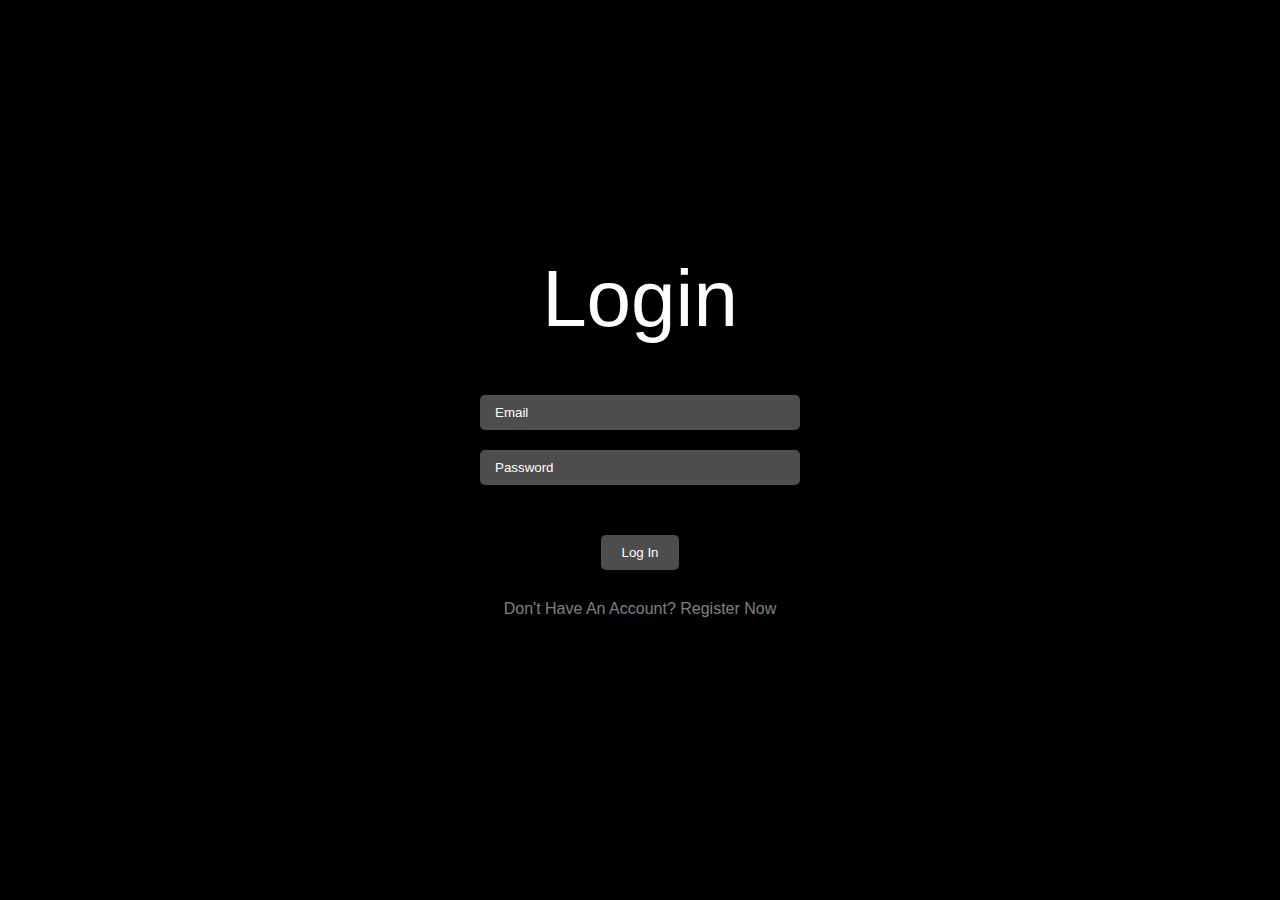
<file: index.html>
<!DOCTYPE html>
<html lang="en">
<head>
     <meta charset="utf-8">
      <meta name="viewport" content="width=device-width, initial-scale=1">
      <title>LOGIN PAGE</title>
      <link rel="stylesheet" href="loginform.css">
</head>
<body>
    <div class="alert-box">
        <p class="alert">msg</p>
    </div>
    <div class="form">
          
          <h1 class="heading">login</h1>
          <input type="email" placeholder="email" autocomplete="off" class="email" required>
          <input type="password" placeholder="password" autocomplete="off" class="password" required>
          <button class="submit-btn" type="button" onclick="alert('logged-in successfully')">log in</button>
          <a href="register.html" class="link">don't have an account? Register now </a>
    </div>
    <script src="form.js"></script>
</body>
</html>
</file>
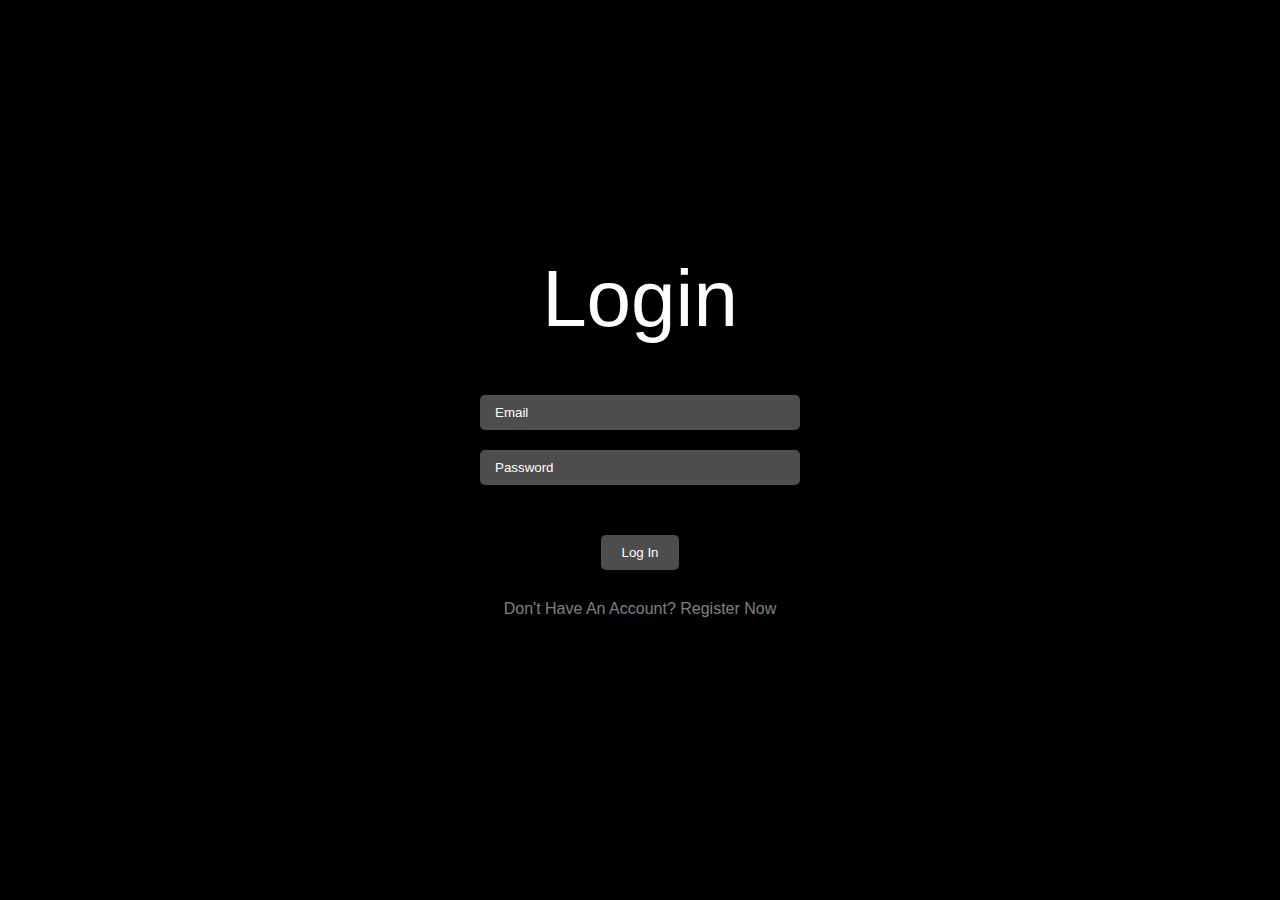
<file: loginform.html>
<!DOCTYPE html>
<html lang="en">
<head>
     <meta charset="utf-8">
      <meta name="viewport" content="width=device-width, initial-scale=1">
      <title>LOGIN PAGE</title>
      <link rel="stylesheet" href="loginform.css">
</head>
<body>
    <div class="alert-box">
        <p class="alert">msg</p>
    </div>
    <div class="form">
          
          <h1 class="heading">login</h1>
          <input type="email" placeholder="email" autocomplete="off" class="email" required>
          <input type="password" placeholder="password" autocomplete="off" class="password" required>
          <button class="submit-btn">log in</button>
          <a href="register.html" class="link">don't have an account? Register now </a>
    </div>
    <script src="form.js"></script>
</body>
</html>
</file>
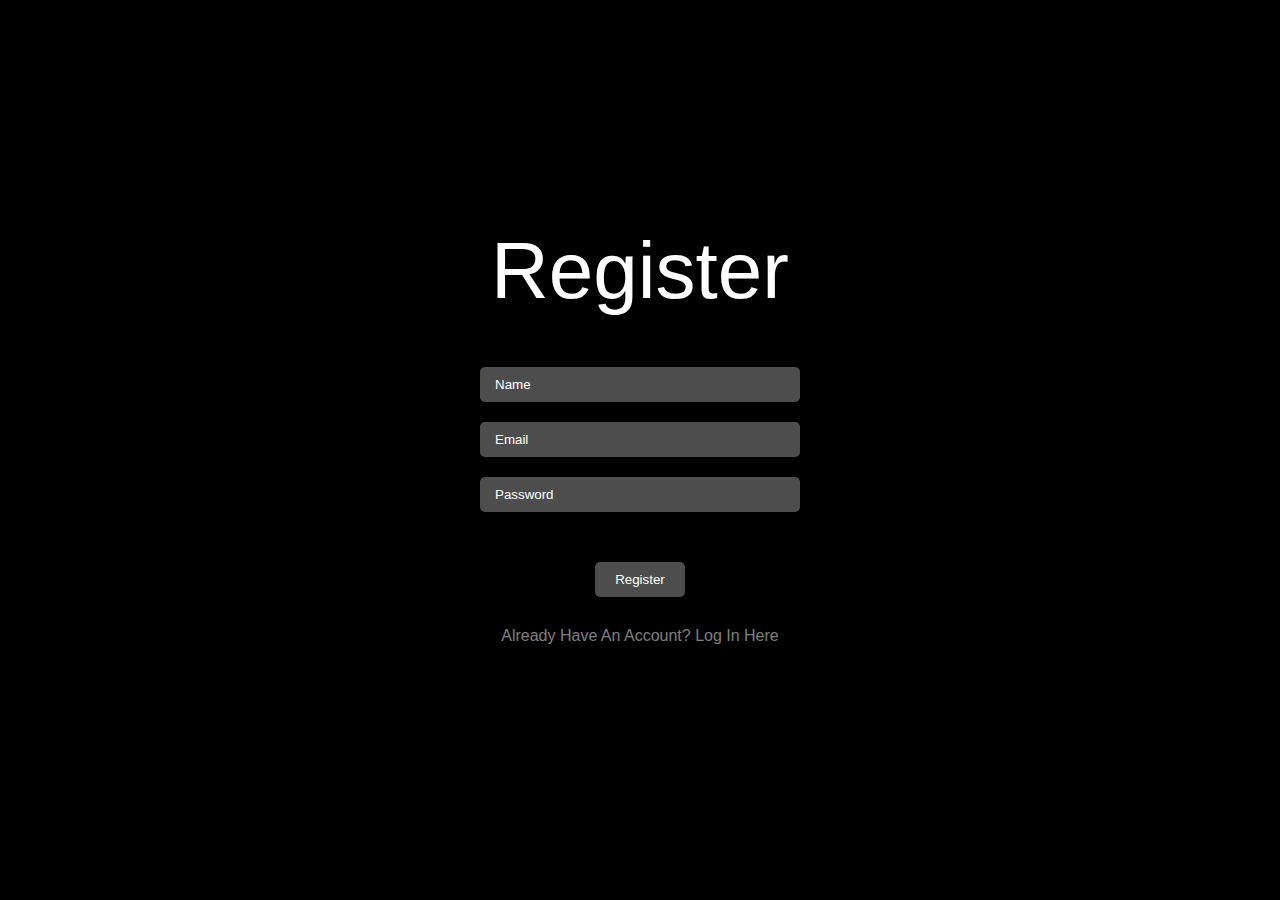
<file: register.html>
<!DOCTYPE html>
<html lang="en">
<head>
     <meta charset="utf-8">
      <meta name="viewport" content="width=device-width, initial-scale=1">
      <title>LOGIN PAGE</title>
      <link rel="stylesheet" href="loginform.css">
</head>
<body>
    <div class="alert-box">
        <p class="alert"></p>
    </div>
    <div class="form">
          
          <h1 class="heading">Register</h1>
          <input type="text" placeholder="name" autocomplete="off" class="name" required>
          <input type="email" placeholder="email" autocomplete="off" class="email" required>
          <input type="password" placeholder="password" autocomplete="off" class="password" required>
          <button class="submit-btn">register</button>
          <a href="index.html" class="link">already have an account? log in here</a>
    </div>
    <script src="form.js"></script>
</body>
</html>
</file>
<file: loginform.css>
*{
    margin:0;
    padding:0;
    box-sizing: border-box;
}
*:focus{
    outline:none;
}
body{
    position: relative;
    width: 100%;
    min-height:100vh;
    height: auto;
    display: flex;
    justify-content: center;
    align-items: center;
    background-color: black;
    background-size: cover;
    background-position: center;
    font-family:'roboto', sans-serif;
}
.form{
    width: 400px;
    height:auto;
    color:#fff;
    font-family:'roboto',sans-serif;
}
.heading{
    opacity:0;
    text-transform: capitalize;
    text-align: center;
    font-size:80px;
    font-weight:300;
    margin-bottom:50px;
}
input,
.submit-btn{
    opacity:0;
    width: 80%;
    height: 35px;
    display: block;
    margin: 20px auto;
    border-radius: 5px;
    background: rgba(255, 255, 255, 0.3);
    border: none;
    color: #fff;
    padding: 15px;
    transition:.5s;
    text-transform: capitalize;
}
input::placeholder{
    color:#fff;
}
input:focus{
    background:#fff;
    color: #000;
}
input :focus::placeholder{
    color:#000;

}
input:focus,
.submit-btn:hover{
    background: #fff;
    color: #000;
}
input:focus::placeholder{
    color:#000;
}
.submit-btn{
    width:auto;
    padding:0 20px;
    cursor:pointer;
    margin:50px auto 0;
}
.link{
    opacity:0;
    text-align:center;
    text-transform:capitalize;
    text-decoration: none;
    color:rgba(255, 255, 255, 0.5);
    display:block;
    margin:30px auto;
}
.link:hover{
    color:#fff;
}
.alert-box{
    position:absolute;
    top:-100%;
    left:50%;
    transform: translateX(-50%);
    min-width: 150px;
    max-width: 90%;
    width: auto;
    height: auto;
    padding: 10px;
    text-transform:capitalize;
    background: rgb(255, 119, 119);
    border-top: 10px solid rgb(255, 37, 37);
    border-bottom-left-radius: 10px;
    border-bottom-right-radius: 10px;
    color:#fff;
    font-family: 'roboto',sans-serif;
    text-align: center;
    transition: 1s;
}
</file>
